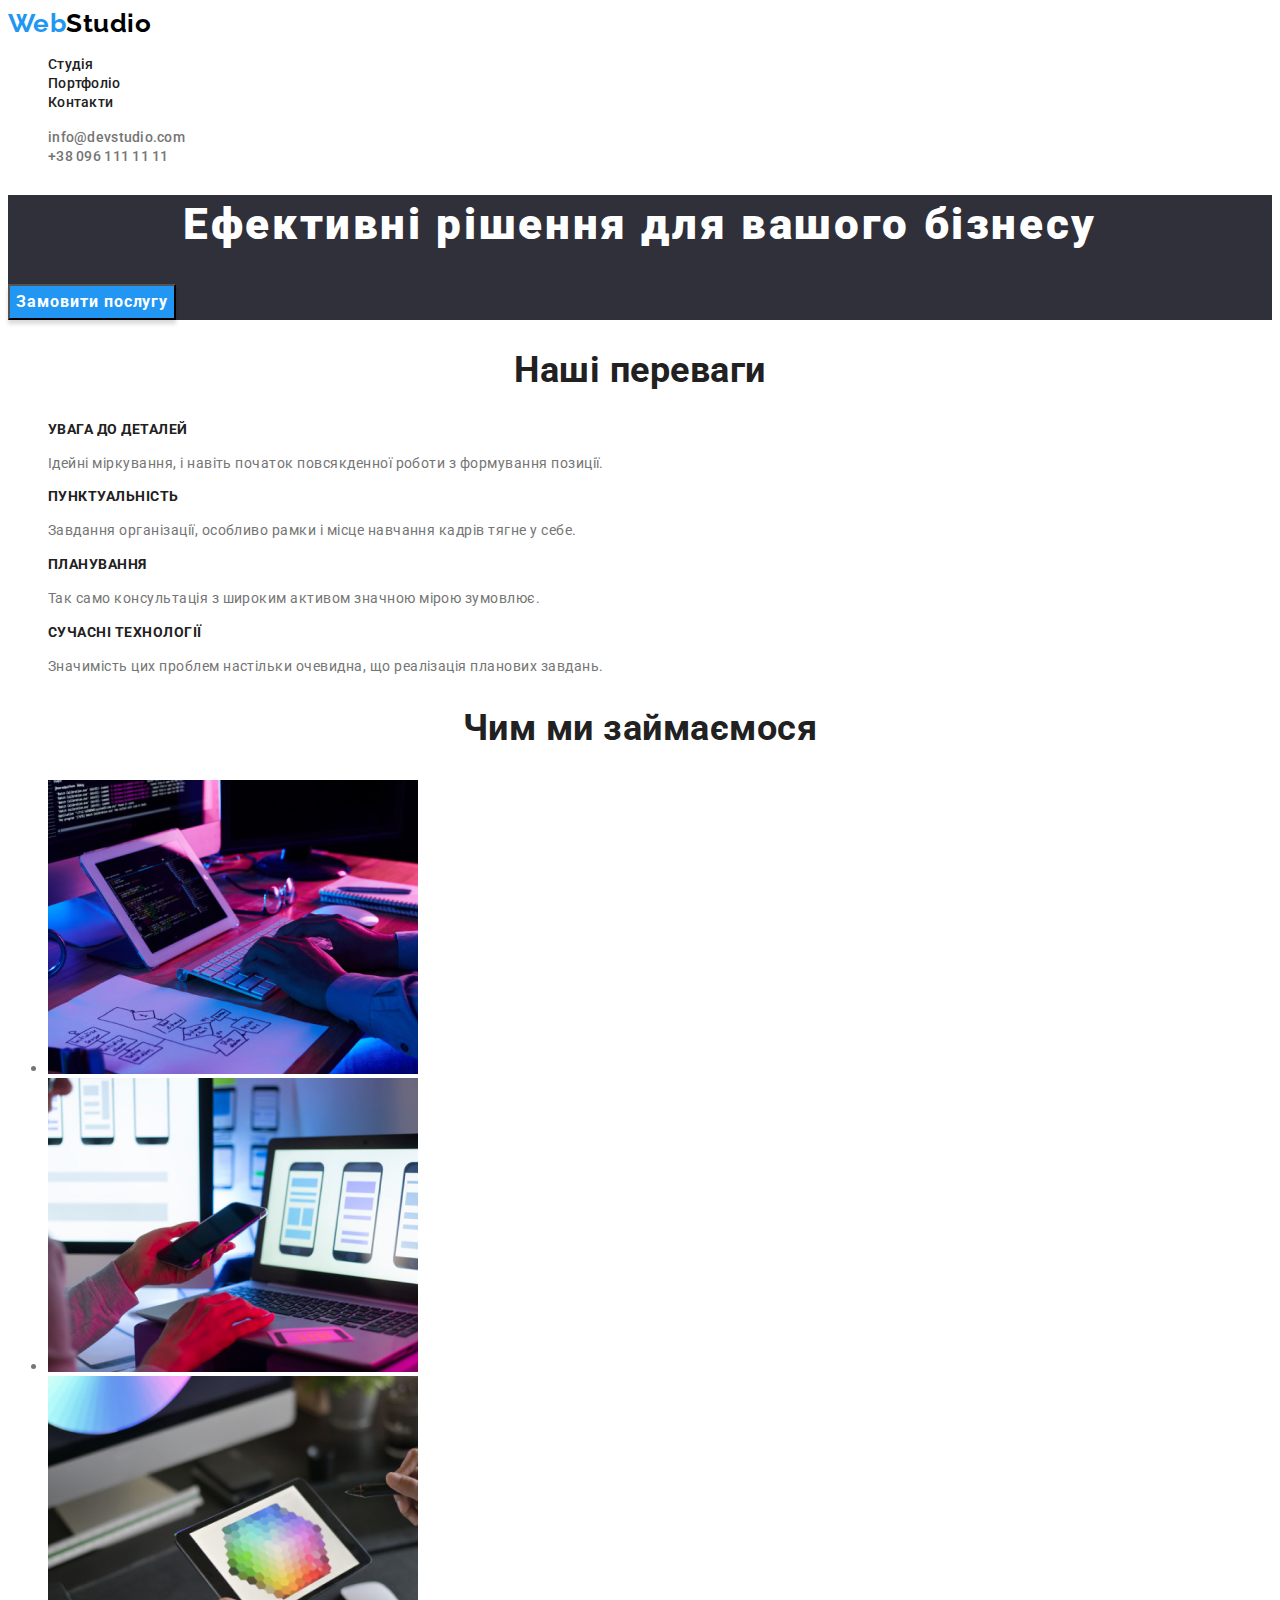
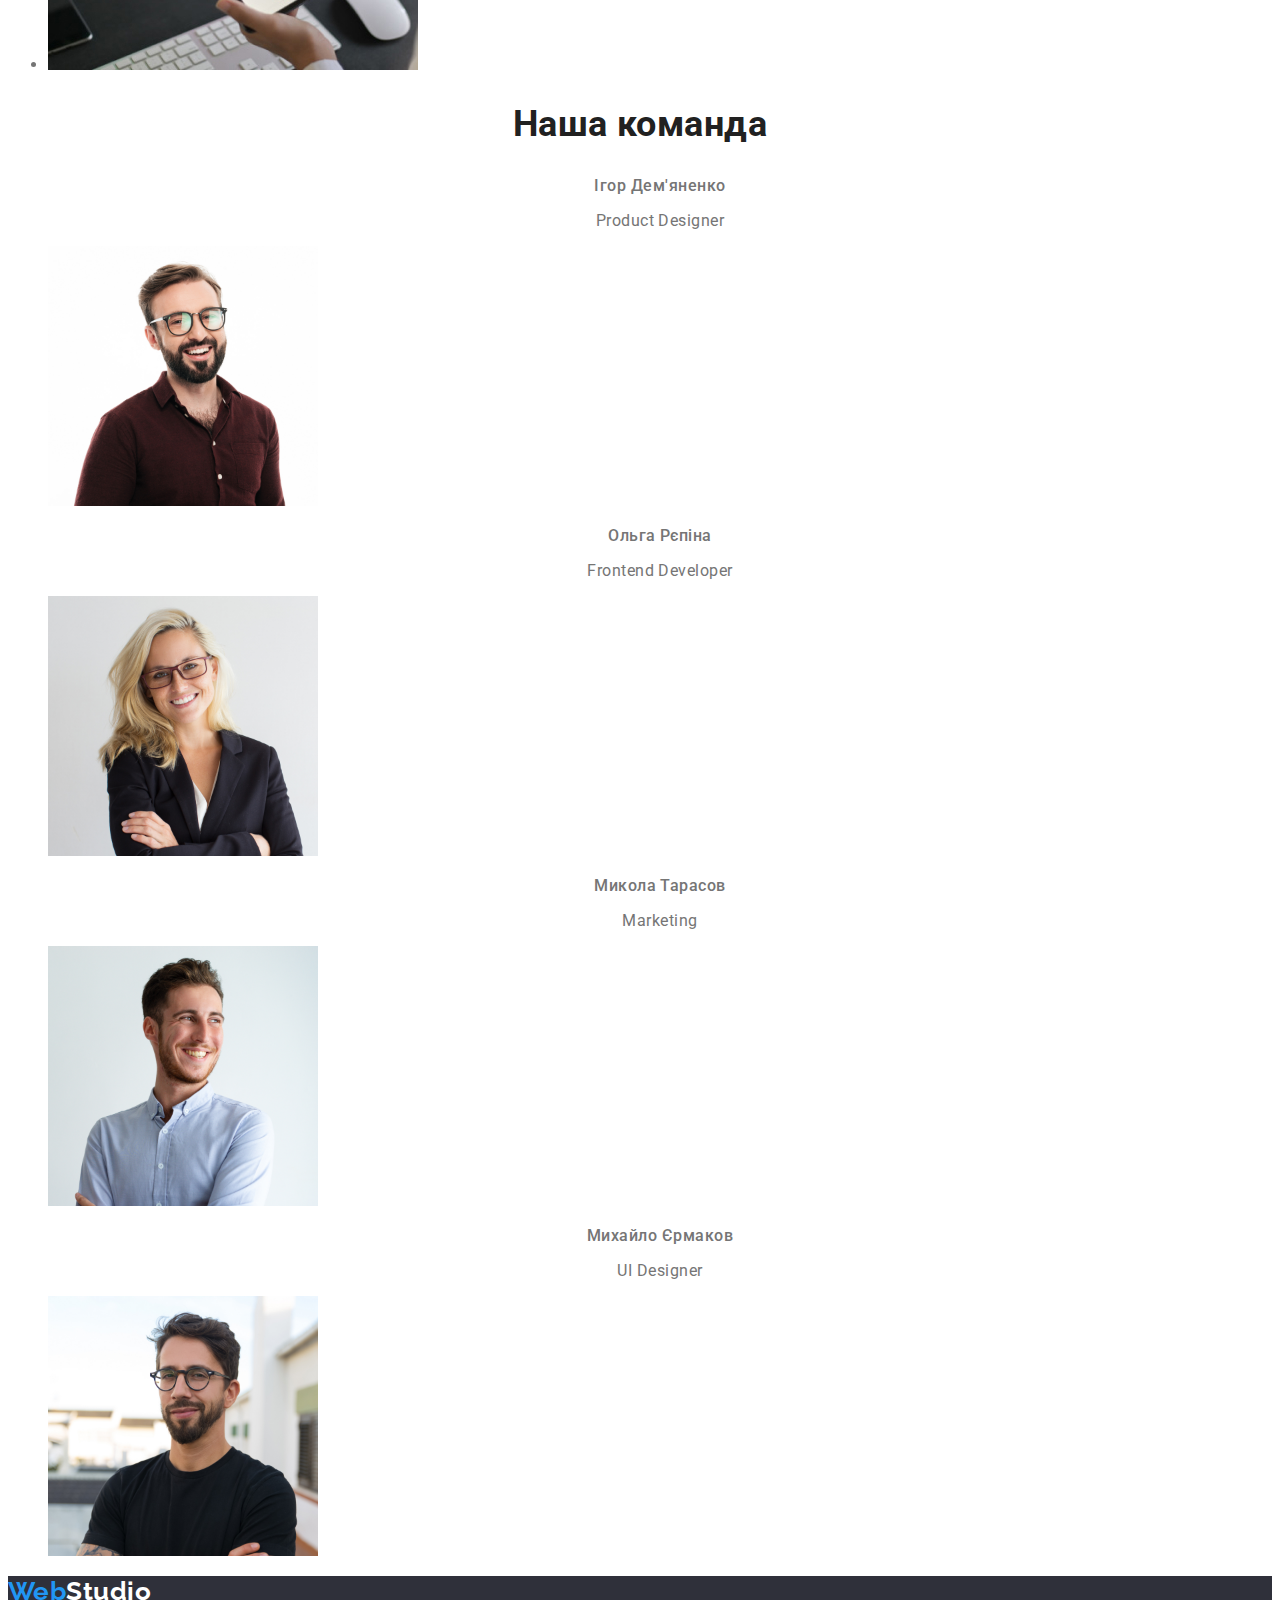
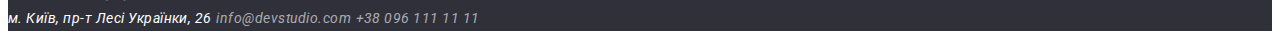
<file: index.html>
<!DOCTYPE html>
<html lang="en">
<head>
    <meta charset="UTF-8">
    <meta http-equiv="X-UA-Compatible" content="IE=edge">
    <meta name="viewport" content="width=device-width, initial-scale=1.0">
    <title>Document</title>
    <link href="https://fonts.googleapis.com/css2?family=Raleway:wght@700&family=Roboto:wght@400;500;700;900&display=swap" rel="stylesheet">
    <link rel="stylesheet" href="./css/styles.css">
</head>
<body>
    <header>
        <nav>
            <a href="./index.html" class="logo"><span class="accent">Web</span>Studio</a>
            <ul class="list">
                <li>
                    <a href="" class="site-nav list" >Студія</a>
                </li>
                <li>
                    <a href="./portfolio.html" class="site-nav list">Портфоліо</a>
                </li>
                <li>
                    <a href="" class="site-nav list">Контакти</a>
                </li>
            </ul>
        </nav>
        <ul class="list">
            <li>
                <a href="mailto:info@devstudio.com" class="link">info@devstudio.com</a>
            </li>
            <li>
                <a href="tel:+380961111111" class="link">+38 096 111 11 11</a>
            </li>
        </ul>
    </header>
    <main>
        <div class="hero-space">
            <section>
                <h1 class="hero">Ефективні рішення для вашого бізнесу</h1>
                <button type="button" class="hero-button">Замовити послугу</button>
            </section>
        </div>
        <section>
            <h2 class="h-two hidden-adv">Наші переваги</h2>
            <ul class="list">
                <li>
                    <h3 class="h-three list">УВАГА ДО ДЕТАЛЕЙ</h3>
                    <p class="adv-text">Ідейні міркування, і навіть початок повсякденної роботи з формування позиції.</p>
                </li>
                <li>
                    <h3 class="h-three list">ПУНКТУАЛЬНІСТЬ</h3>
                    <p class="adv-text">Завдання організації, особливо рамки і місце навчання кадрів тягне у себе.</p>
                </li>
                <li>
                    <h3 class="h-three list">ПЛАНУВАННЯ</h3>
                    <p class="adv-text">Так само консультація з широким активом значною мірою зумовлює.</p>
                </li>
                <li>
                    <h3 class="h-three list">СУЧАСНІ ТЕХНОЛОГІЇ</h3>
                    <p class="adv-text">Значимість цих проблем настільки очевидна, що реалізація планових завдань.</p>
                </li>             
            </ul>
        </section>
        <section>
            <h2 class="h-two">Чим ми займаємося</h2>
            <ul>
                <li>
                    <a href="">
                        <img src="./images/Програмування.jpg" alt="Програмувальник працює з кодом за блок-схемою" width="370">
                    </a>
                </li>
                <li>
                    <a href="">
                        <img src="./images/Адаптивна_верстка.jpg" alt="Розробниця у світшоті працює зі смартфоном" width="370">
                    </a>
                </li>
                <li>
                    <a href="">
                        <img src="./images/Планшет_з_кольоровою_палітрою.jpg" alt="Розробник працює з колоровою палітрою на планшеті" width="370">
                    </a>
                </li>
            </ul>
        </section>
        <section>
            <h2 class="h-two">Наша команда</h2>
            <ul class="list">
                <li>
                    <h3 class="our-team list">Ігор Дем'яненко</h3>
                    <p class="job">Product Designer</p>
                    <img src="./images/Ігор_Дем'яненко.jpg" alt="Ігор Дем'яненко" width="270">
                </li>
                <li>
                    <h3 class="our-team list">Ольга Рєпіна</h3>
                    <p class="job">Frontend Developer</p>
                    <img src="./images/Ольга_Рєпіна.jpg" alt="Ольга Рєпіна" width="270">
                </li>
                <li>
                    <h3 class="our-team list">Микола Тарасов</h3>
                    <p class="job">Marketing</p>
                    <img src="./images/Микола_Тарасов.jpg" alt="Микола Тарасов" width="270">
                </li>
                <li>
                    <h3 class="our-team list">Михайло Єрмаков</h3>
                    <p class="job">UI Designer</p>
                    <img src="./images/Михайло_Єрмаков.jpg" alt="Михайло Єрмаков" width="270">
                </li>
            </ul>
        </section>
    </main>
    <footer>
        <a href="./index.html" class="foot-logo"><span class="accent">Web</span>Studio</a>
        <address >
            <a href="https://www.google.com/maps/place/%D0%B1%D1%83%D0%BB%D1%8C%D0%B2%D0%B0%D1%80+%D0%9B%D0%B5%D1%81%D1%96+%D0%A3%D0%BA%D1%80%D0%B0%D1%97%D0%BD%D0%BA%D0%B8,+26,+%D0%9A%D0%B8%D1%97%D0%B2,+02000/@50.4265807,30.5383858,17z/data=!3m1!4b1!4m6!3m5!1s0x40d4cf0e033ecbe9:0x57a4dffefec77da0!8m2!3d50.4265807!4d30.5383858!16s%2Fg%2F1tctq5jv" target="_blank" class="foot-place foot-address">м. Київ, пр-т Лесі Українки, 26</a>           
            <a href="mailto:info@devstudio.com" class="foot-address">info@devstudio.com</a>        
            <a href="tel:+380961111111" class="foot-address">+38 096 111 11 11</a>
        </address>
    </footer>
</body>
</html>
</file>
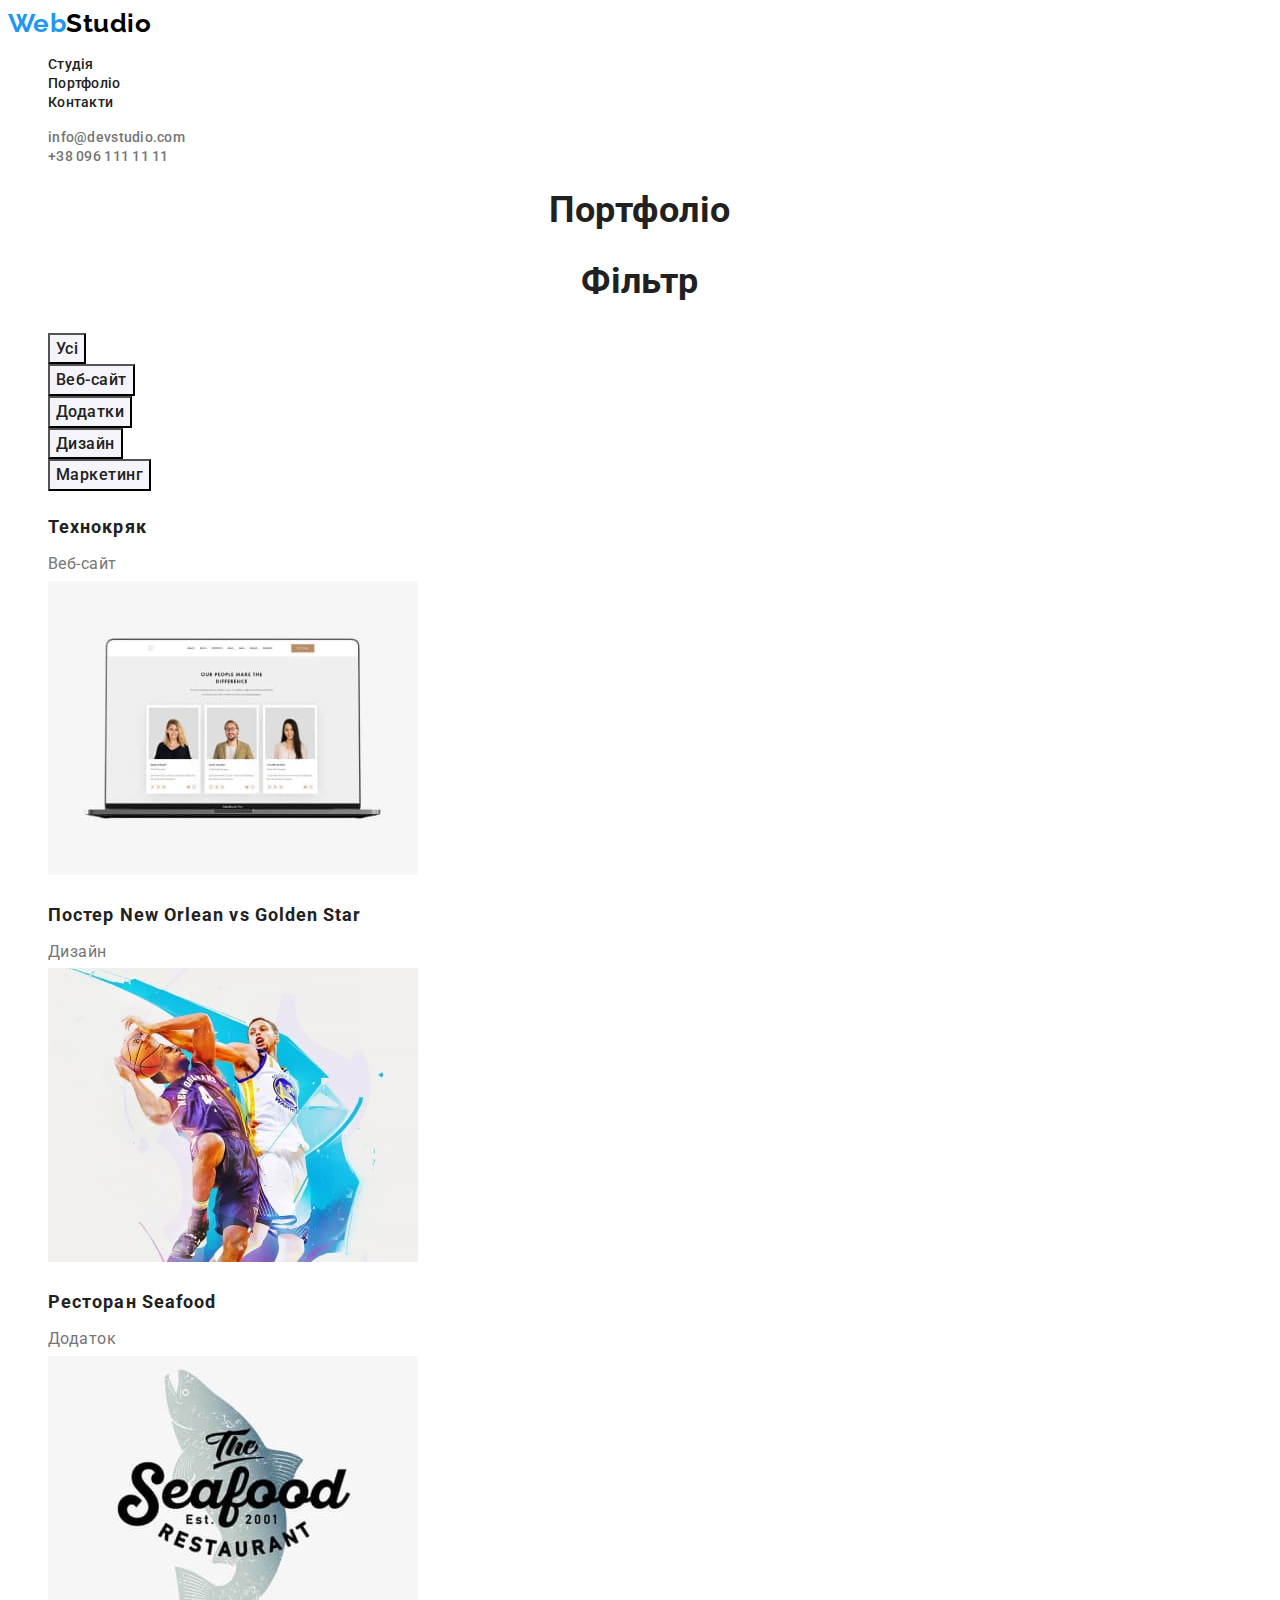
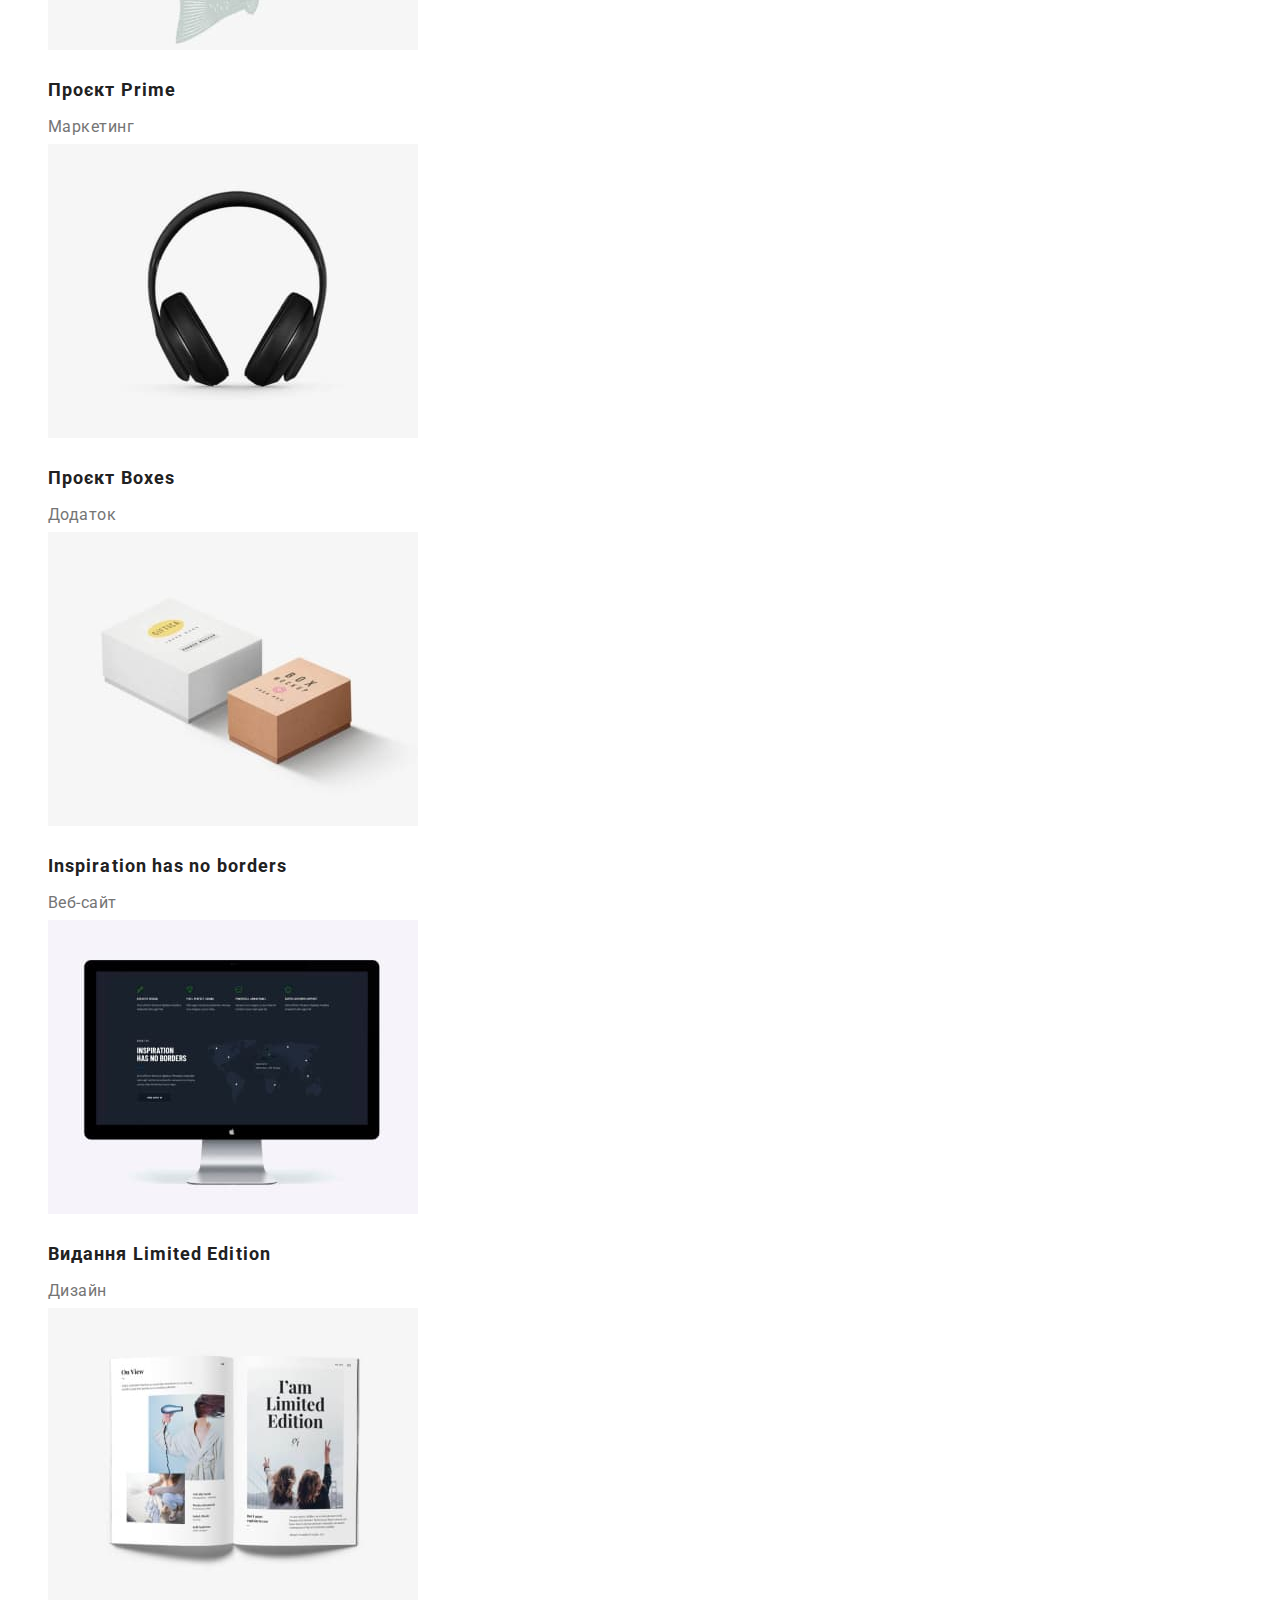
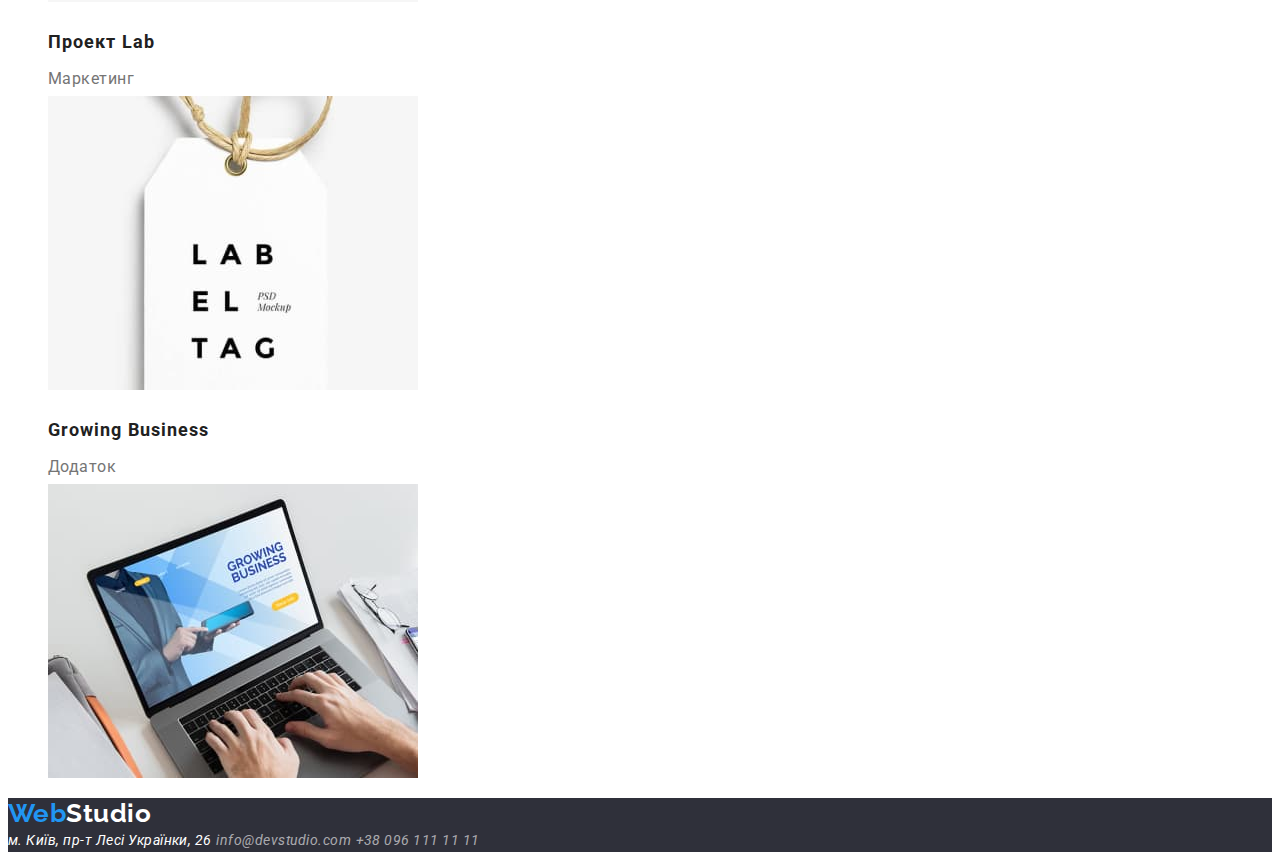
<file: portfolio.html>
<!DOCTYPE html>
<html lang="en">
<head>
    <meta charset="UTF-8">
    <meta http-equiv="X-UA-Compatible" content="IE=edge">
    <meta name="viewport" content="width=device-width, initial-scale=1.0">
    <title>Document</title>
    <link href="https://fonts.googleapis.com/css2?family=Raleway:wght@700&family=Roboto:wght@400;500;700;900&display=swap" rel="stylesheet">
    <link rel="stylesheet" href="./css/styles.css">
</head>
<body>
    <header>
        <nav>
            <a href="./index.html" class="logo"><span class="accent">Web</span>Studio</a>
            <ul class="list">
                <li>
                    <a href="./index.html" class="site-nav list" >Студія</a>
                </li>
                <li>
                    <a href="./portfolio.html" class="site-nav list">Портфоліо</a>
                </li>
                <li>
                    <a href="" class="site-nav list">Контакти</a>
                </li>
            </ul>
        </nav>
        <ul class="list">
            <li>
                <a href="mailto:info@devstudio.com" class="link">info@devstudio.com</a>
            </li>
            <li>
                <a href="tel:+380961111111" class="link">+38 096 111 11 11</a>
            </li>
        </ul>
    </header>
    <main>
        <div>
            <section>
            <h1 class="h-two">Портфоліо</h1>
                <div>
                    <h2 class="h-two">Фільтр</h2>
                    <ul class="list">
                        <li>
                            <button type="button" class="filter-button list">Усі</button>
                        </li>
                        <li>
                            <button type="button" class="filter-button list">Веб-сайт</button>
                        </li>
                        <li>
                            <button type="button" class="filter-button list">Додатки</button>
                        </li>
                        <li>
                            <button type="button" class="filter-button list">Дизайн</button>
                        </li>
                        <li>
                            <button type="button" class="filter-button list">Маркетинг</button>
                        </li>
                    </ul>
                </div>
                <div>
                    <ul class="list">
                            <li>
                                <a class="portfolio-link" href="">
                                    <h3 class="h-three portfolio-list">Технокряк</h3>
                                    <p class="portfolio-text">Веб-сайт</p>
                                    <img src="./images/Технокряк.jpg" alt="Ноутбук з картками членів команди" width="370">
                                </a>
                            </li>
                            <li>
                                <a class="portfolio-link" href="">
                                    <h3 class="h-three portfolio-list">Постер New Orlean vs Golden Star</h3>
                                    <p class="portfolio-text">Дизайн</p>
                                    <img src="./images/Постер.jpg" alt="Постер до баскетбольної гри" width="370">
                                </a>
                            </li>
                            <li>
                                <a class="portfolio-link" href="">
                                    <h3 class="h-three portfolio-list">Ресторан Seafood</h3>
                                    <p class="portfolio-text">Додаток</p>
                                    <img src="./images/Ресторан_морської_їжі.jpg" alt="Лого ресторана з назвою та зображенням риби" width="370">
                                </a>
                            </li>
                            <li>
                                <a class="portfolio-link" href="">
                                    <h3 class="h-three portfolio-list">Проєкт Prime</h3>
                                    <p class="portfolio-text">Маркетинг</p>
                                    <img src="./images/Навушники_проект_прайм.jpg" alt="Чорні навушники" width="370">
                                </a>
                            </li>
                            <li>
                                <a class="portfolio-link" href="">
                                    <h3 class="h-three portfolio-list">Проєкт Boxes</h3>
                                    <p class="portfolio-text">Додаток</p>
                                    <img src="./images/Проєкт_коробки.jpg" alt="Дві невеликі коробки" width="370">
                                </a>
                            </li>
                            <li>
                                <a class="portfolio-link" href="">
                                    <h3 class="h-three portfolio-list">Inspiration has no borders</h3>
                                    <p class="portfolio-text">Веб-сайт</p>
                                    <img src="./images/Натхнення_без_меж.jpg" alt="Темний монітор з зображенням карти світу" width="370">
                                </a>
                            </li>
                            <li>
                                <a class="portfolio-link" href="">
                                    <h3 class="h-three portfolio-list">Видання Limited Edition</h3>
                                    <p class="portfolio-text">Дизайн</p>
                                    <img src="./images/Обмежене_видання.jpg" alt="Розгорнутий журнал" width="370">
                                </a>
                            </li>
                            <li>
                                <a class="portfolio-link" href="">
                                    <h3 class="h-three portfolio-list">Проект Lab</h3>
                                    <p class="portfolio-text">Маркетинг</p>
                                    <img src="./images/Проєкт_лаб.jpg" alt="Білий лейбл з назвою" width="370">
                                </a>
                            </li>
                            <li>
                                <a class="portfolio-link" href="">
                                    <h3 class="h-three portfolio-list">Growing Business</h3>
                                    <p class="portfolio-text">Додаток</p>
                                    <img src="./images/Зростаючий_бізнес.jpg" alt="Ноутбук з відкритим додатком на екрані" width="370">
                                </a>
                            </li>
                            
                    </ul>
                
                </div>
            </section>
        </div>
    </main>
    <footer>
        <a href="./index.html" class="foot-logo"><span class="accent">Web</span>Studio</a>
        <address >
            <a href="https://www.google.com/maps/place/%D0%B1%D1%83%D0%BB%D1%8C%D0%B2%D0%B0%D1%80+%D0%9B%D0%B5%D1%81%D1%96+%D0%A3%D0%BA%D1%80%D0%B0%D1%97%D0%BD%D0%BA%D0%B8,+26,+%D0%9A%D0%B8%D1%97%D0%B2,+02000/@50.4265807,30.5383858,17z/data=!3m1!4b1!4m6!3m5!1s0x40d4cf0e033ecbe9:0x57a4dffefec77da0!8m2!3d50.4265807!4d30.5383858!16s%2Fg%2F1tctq5jv" target="_blank" class="foot-place foot-address">м. Київ, пр-т Лесі Українки, 26</a>           
            <a href="mailto:info@devstudio.com" class="foot-address">info@devstudio.com</a>        
            <a href="tel:+380961111111" class="foot-address">+38 096 111 11 11</a>
        </address>
    </footer>
</body>
</html>
</file>
<file: css/styles.css>
:root {
    --primary-backgroung-white: #FFFFFF;
    --primary-title-textcolor: #212121;
    --accent-color: #2196F3;
    --text-color: #757575; 
}

body {
    color: var(--text-color);
    background-color: var(--primary-backgroung-white);
    font-family: 'Roboto', sans-serif;
    font-weight: 400;
    font-style: normal;
    letter-spacing: 0.03em;
}

.logo {
    color: #000000;
    font-family: 'Raleway', sans-serif;
    font-weight: 700;
    font-size: 26px;
    line-height: 1.17;
    text-decoration: none;
}
.accent {
    color: var(--accent-color);
}
/* Navigation */
.site-nav {
    color: var(--primary-title-textcolor);
    font-family: 'Roboto', sans-serif;
    font-size: 14px;
    font-weight: 500;
    line-height: 1.14;
    letter-spacing: 0.02em;
    text-align: left;

    text-decoration: none;
}
.link {
    color: var(--text-color);
    font-family: 'Roboto', sans-serif;
    font-size: 14px;
    font-weight: 500;
    line-height: 1.14;
    letter-spacing: 0.02em;
    text-align: left;

    text-decoration: none;
}
.site-nav:hover, 
.link:hover
 {
    color: var(--accent-color);
}
.site-nav:focus,
.link:focus {
    color: var(--accent-color);
}
.list {
    list-style: none;
}
/* Main */
/*hero*/
.hero-space {
    background-color: #2F303A;
}
.hero {
    color: var(--primary-backgroung-white);
    font-size: 44px;
    font-weight: 900;
    line-height: 1.36;
    letter-spacing: 0.06em;
    text-align: center;
}
.hero-button {
    color: var(--primary-backgroung-white);
    background-color: var(--accent-color);
    box-shadow: 0px 4px 4px 0px rgba(0, 0, 0, 0.15);

    font-family: 'Roboto', sans-serif;
    font-size: 16px;
    font-weight: 700;
    line-height: 1.87;
    letter-spacing: 0.06em;
    text-align: center;
    cursor: pointer;
}
/*Our advanteges*/
.h-two {
    color: var(--primary-title-textcolor);
    font-family: Roboto, sans-serif;
    font-size: 36px;
    font-weight: 700;
    line-height: 1.16;
    text-align: center;
}
.h-three {
    color: var(--primary-title-textcolor);
    font-family: Roboto, sans-serif;
    font-size: 14px;
    font-weight: 700;
    line-height: 1.14;
    text-align: left;
}
.adv-text {
    font-size: 14px;
    line-height: 1.7;
    
}
/*Our work*/
/*Our team*/
.our-team {
    font-size: 16px;
    font-weight: 500;
    line-height: 1.19;
    text-align: center;
}
.job {
    font-size: 16px;
    line-height: 1.19;
    text-align: center;
}

/*Portfolio*/
/*Portfolio-Buttons*/
.filter-button {
    color: var(--primary-title-textcolor);
    background-color: #F5F4FA;

    font-family: 'Roboto', sans-serif;
    font-size: 16px;
    font-weight: 500;
    line-height: 1.6;
    letter-spacing: 0.03em;
    text-align: center;
    cursor: pointer;
}
.filter-button:hover,
.filter-button:focus {
    color: var(--primary-backgroung-white);
    background-color: var(--accent-color);
    box-shadow: 0px 2px 2px 0px rgba(0, 0, 0, 0.12);
    box-shadow: 0px 1px 2px 0px rgba(0, 0, 0, 0.08);
    box-shadow: 0px 3px 1px 0px rgba(0, 0, 0, 0.1);
}

/*Portfolio-list*/
.portfolio-list {
    font-size: 18px;
    font-weight: 700;
    line-height: 2;
    letter-spacing: 0.06em;
}
.portfolio-link {
   text-decoration: none; 
}
.portfolio-text {
    color: var(--text-color);
    font-size: 16px;
    line-height: 1.87px;
    text-align: left;
}

/* Footer */
footer {
    background-color:#2F303A;
}
.foot-logo {
    color: var(--primary-backgroung-white);
    font-family: 'Raleway', sans-serif;
    font-size: 26px;
    font-weight: 700;
    line-height: 1.19;
    text-align: left;

    text-decoration: none;
}
.foot-address {
    color: rgba(255,255,255,0.6);
    font-size: 14px;
    line-height: 1.7;
    text-align: left;
    text-decoration: none;
}
.foot-place {
    color: var(--primary-backgroung-white);
}
</file>
